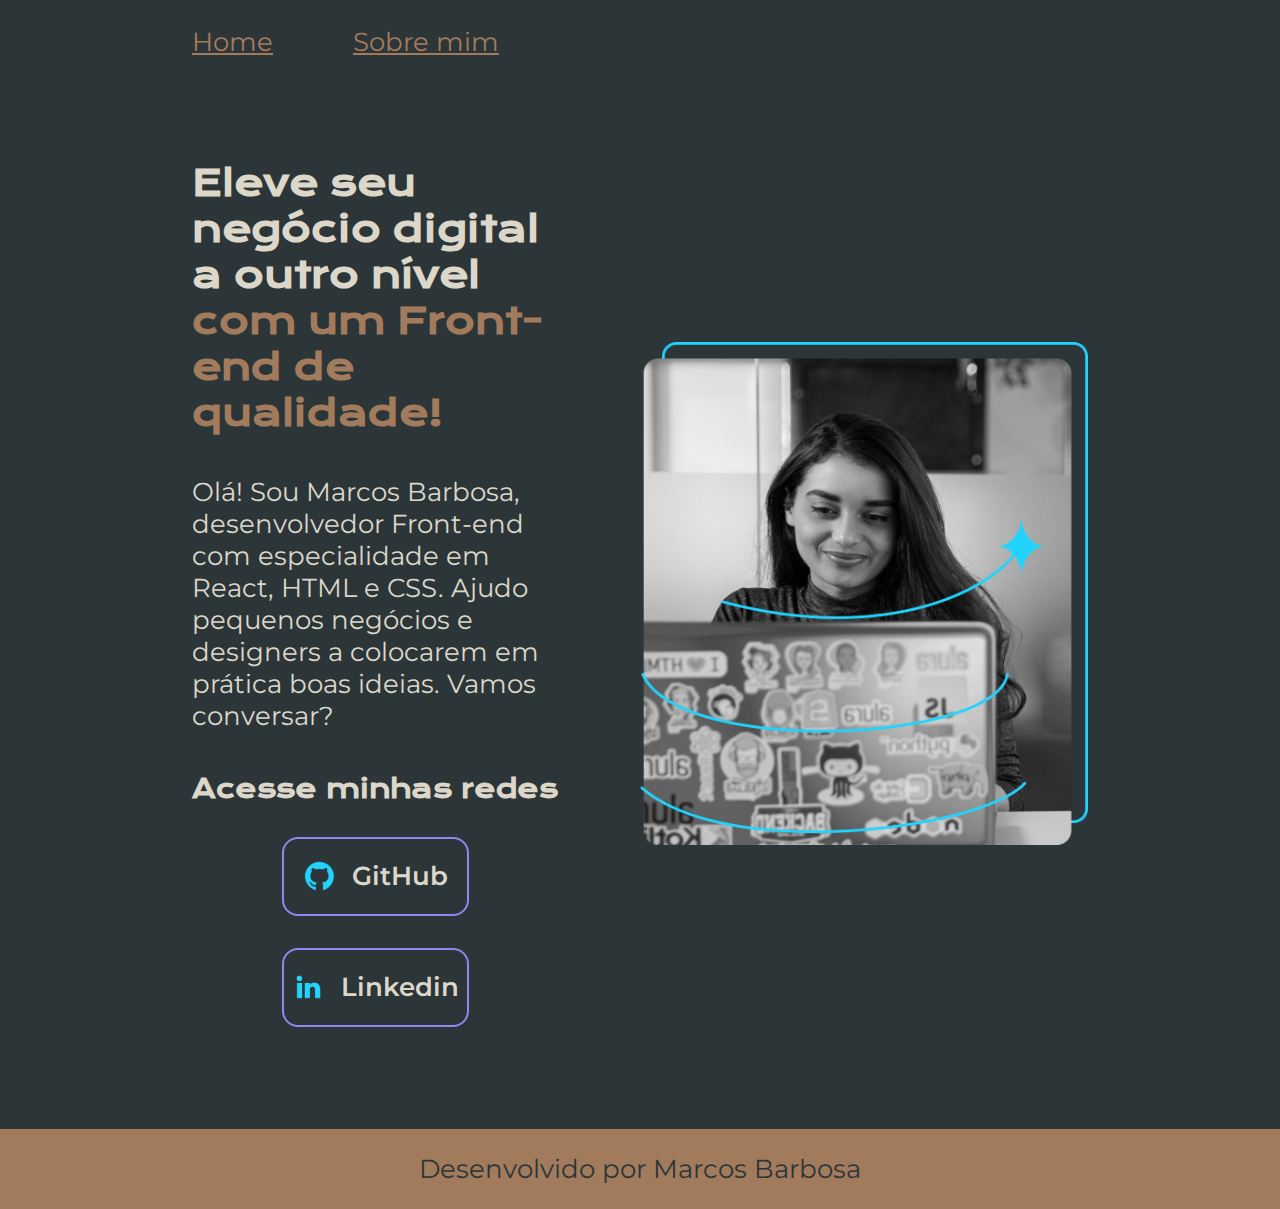
<file: index.html>
<!DOCTYPE html>
<html lang="pt-br">

<head>
    <meta charset="UTF-8">
    <meta http-equiv="X-UA-Compatible" content="IE=edge">
    <meta name="viewport" content="width=device-width, initial-scale=1.0">
    <title>Portifolio</title>
    <link rel="stylesheet" href="styleport.css">
</head>

<body>
    <header class="cabecalho">
        <nav class="cabecalho__menu">
            <a class="cabecalho__menu__link" href="index.html">Home</a>
            <a class="cabecalho__menu__link" href="sobremim.html">Sobre mim</a>
        </nav>
    </header>
    <main class="apresentacao">
        <section class="apresentacao__conteudo">
            <h1 class="apresentacao__conteudo__titulo">Eleve seu negócio digital a outro nível <strong 
            class="titulo-destaque">com um Front-end de qualidade!
            </strong></h1>
            <p class="apresentacao__conteudo__texto">Olá! Sou Marcos Barbosa, desenvolvedor
            Front-end com especialidade em React, HTML e
            CSS. Ajudo pequenos negócios e designers a
            colocarem em prática boas ideias. Vamos
            conversar?</p>
            <div class="apresentacao__links">
                <h2 class="apresentaçao_links_subtitulo">Acesse minhas redes</h2>
                <a class="apresentacao__links__link" href="https://github.com/marcos116">
                    <img src="assets/github.png" alt="">GitHub
                </a>
                <a class="apresentacao__links__link" href="https://www.linkedin.com/in/marcos-barbosa-18a564225/">
                    <img src="assets/linkedin.png" alt="">Linkedin
                </a>
            </div>
        </section>
        <img class="img1" src="assets/Imagem.png" alt="Foto da Joana Santos programando">
    </main>
    <footer class="footer_fim">Desenvolvido por Marcos Barbosa</footer>
</body>

</html>
</file>
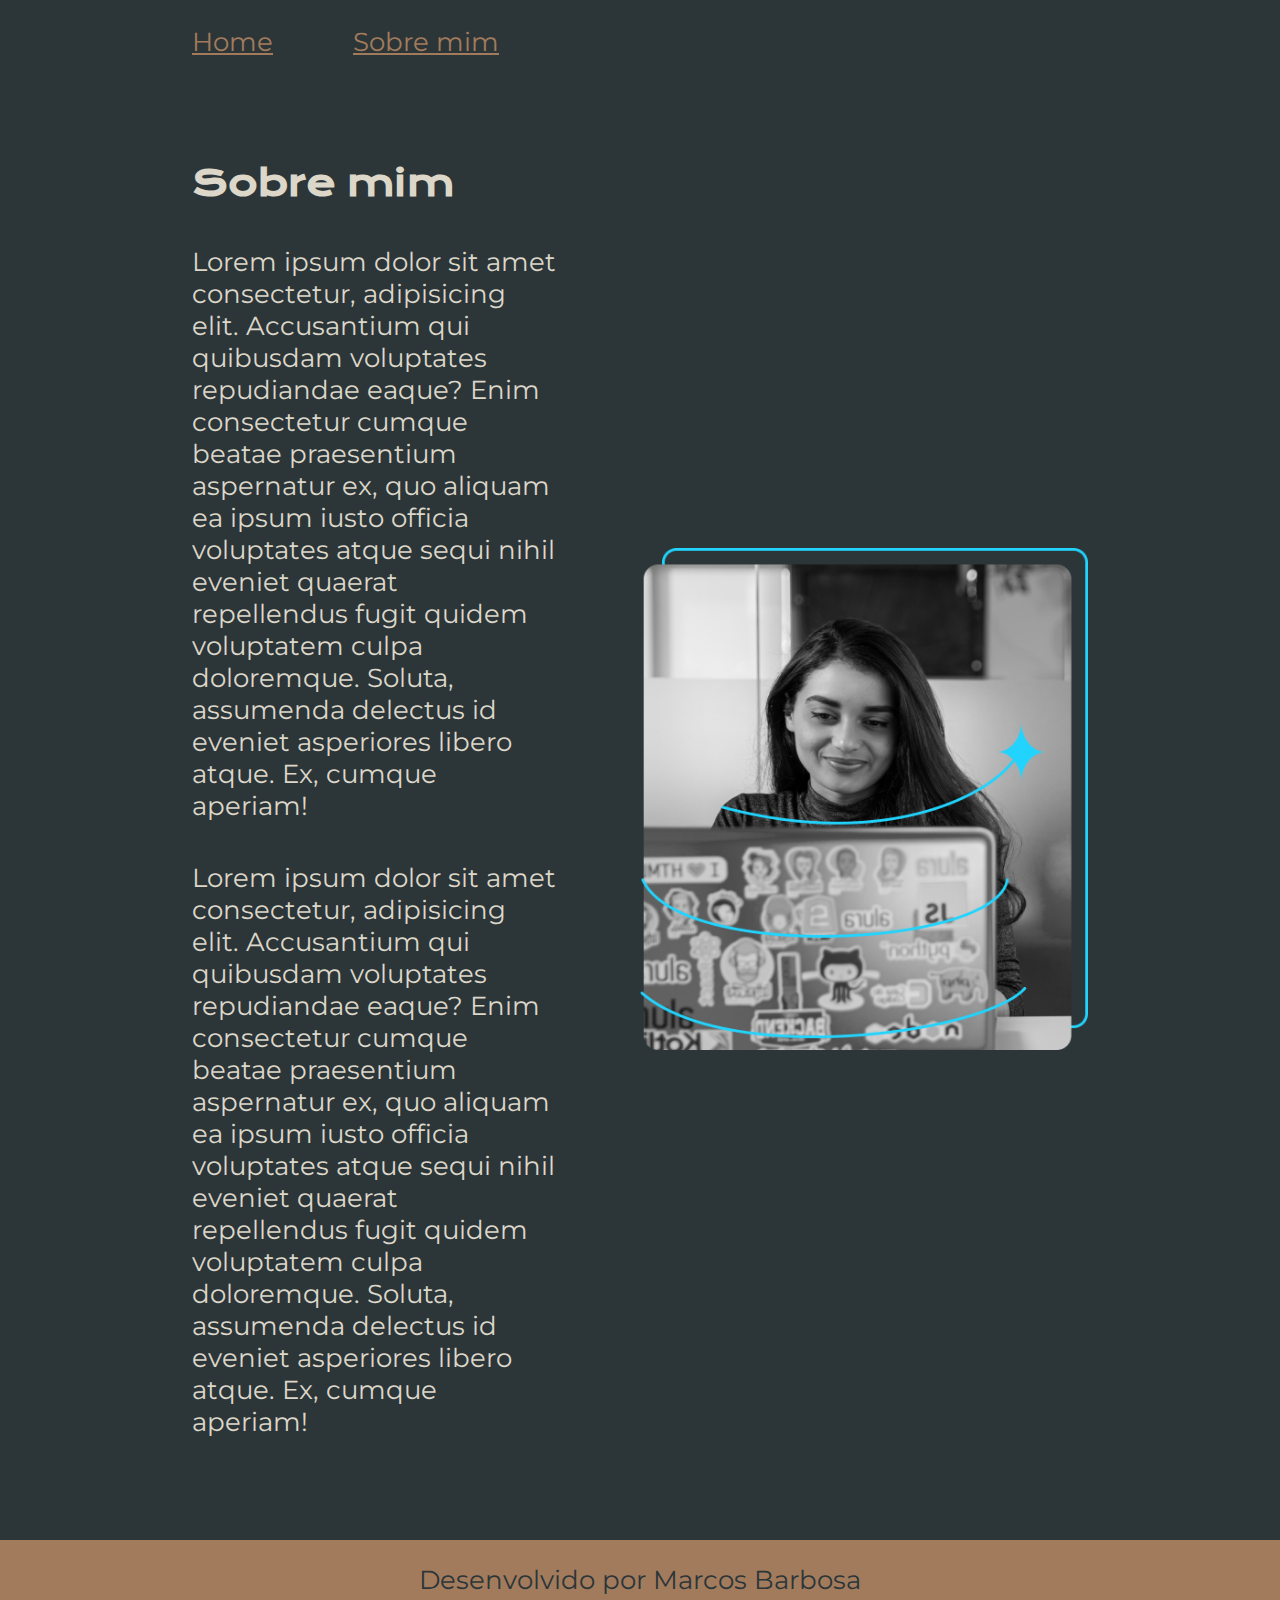
<file: sobremim.html>
<!DOCTYPE html>
<html lang="pt-br">

<head>
    <meta charset="UTF-8">
    <link rel="stylesheet" href="styleport.css">
    
</head>
<title>Sobre mim</title>

<body>
    <header class="cabecalho">
        <nav class="cabecalho__menu">
            <a class="cabecalho__menu__link" href="index.html">Home</a>
            <a class="cabecalho__menu__link" href="sobremim.html">Sobre mim</a>
        </nav>
    </header>
    <main  class="apresentacao">
        <section class="apresentacao__conteudo">
            <h1 class="apresentacao__conteudo__titulo" class="apresentacao__conteudo__texto">Sobre mim</h1>
            <p class="apresentacao__conteudo__texto">Lorem ipsum dolor sit amet consectetur, adipisicing elit. Accusantium qui quibusdam voluptates
                repudiandae eaque? Enim consectetur cumque beatae praesentium aspernatur ex, quo aliquam ea ipsum iusto
                officia voluptates atque sequi nihil eveniet quaerat repellendus fugit quidem voluptatem culpa
                doloremque. Soluta, assumenda delectus id eveniet asperiores libero atque. Ex, cumque aperiam!</p>
            <p class="apresentacao__conteudo__texto">Lorem ipsum dolor sit amet consectetur, adipisicing elit. Accusantium qui quibusdam voluptates
                repudiandae eaque? Enim consectetur cumque beatae praesentium aspernatur ex, quo aliquam ea ipsum iusto
                officia voluptates atque sequi nihil eveniet quaerat repellendus fugit quidem voluptatem culpa
                doloremque. Soluta, assumenda delectus id eveniet asperiores libero atque. Ex, cumque aperiam!</p>
        </section>
        <img class="img1" src="assets/Imagem.png" alt="Foto da Joana Santos programando">
    </main>


    <footer class="footer_fim">Desenvolvido por Marcos Barbosa</footer>
</body>

</html>
</file>
<file: styleport.css>
@import url('https://fonts.googleapis.com/css2?family=Krona+One&family=Montserrat:wght@400;600&display=swap');

:root {
        --cor-primaria: #2c3639;
        --cor-secundaria:#dcd7c9;
        --cor-terciaria: #a27b5c;
        --cor-hover: #3f4e4f;

        --fonte-principal: 'Krona One', sans-serif;
        --fonte-secundaria: 'Montserrat';
}


*{
    margin: 0;
    padding: 0;
}

body{
    /* height: 100vh; */
    box-sizing: border-box;
    background-color: var(--cor-primaria);
    color: var(--cor-secundaria);
}
.cabecalho{
    padding: 2% 0 0 15%;
}
.cabecalho__menu{
    display: flex;
    gap: 80px;
}

.cabecalho__menu__link{
    font-family: var(--fonte-secundaria);
    font-size: 1.62rem;
    font-weight: 600px;
    color: var(--cor-terciaria);
    
    
}



.titulo-destaque{
    color: var(--cor-terciaria);
}

.apresentacao{
    padding: 8% 15%;
    display: flex;
    align-items: center;
    justify-content: space-between;
    gap: 82px;
}
.apresentacao__conteudo{
    width: 50%;
    display: flex;
    flex-direction: column;
    gap: 40px;
}

.apresentacao__conteudo__titulo{
    font-size: 2.25rem;
    font-family: var(--fonte-principal);
}

.apresentacao__conteudo__texto{
    font-size: 1.62rem;
    font-family: var(--fonte-secundaria);
}

.apresentacao__links{
    display: flex;
    flex-direction: column;
    align-items: center;
    justify-content: space-between;
    gap: 32px;
}

.apresentaçao_links_subtitulo{
    font-family: var(--fonte-principal);
    font-weight: 400px;
    font-size: 1.62rem;
}

.apresentacao__links__link{
    display: flex;
    justify-content: center;
    gap: 16px;
    width: 50%;
    text-align: center;
    border-radius: 16px;
    font-size: 1.62rem;
    font-weight: 600;
    padding: 21.5px 0;
    text-decoration: none;
    color: var(--cor-secundaria);
    font-family: var(--fonte-secundaria);
    border: 2px solid rgb(138, 138, 240);
    
}
.apresentacao__links__link:hover{
    background-color: var(--cor-hover);
    font-size: 2rem;
}
.img1{
    width: 50%;
}

.footer_fim{
    text-align: center;
    color: var(--cor-primaria);
    background-color: var(--cor-terciaria);
    padding: 24px;
    font-family: var(--fonte-secundaria);
    font-size: 1.62rem;
    font-weight: 400px;

}

@media (max-width:1200px){
    .cabecalho{
        padding: 10%;
    }

    .cabecalho__menu{
        justify-content: center;
    }
    .apresentacao{
        flex-direction: column-reverse;
        padding: 5%;
    }
    .apresentacao__conteudo{
        width: auto;
    }
}
</file>
